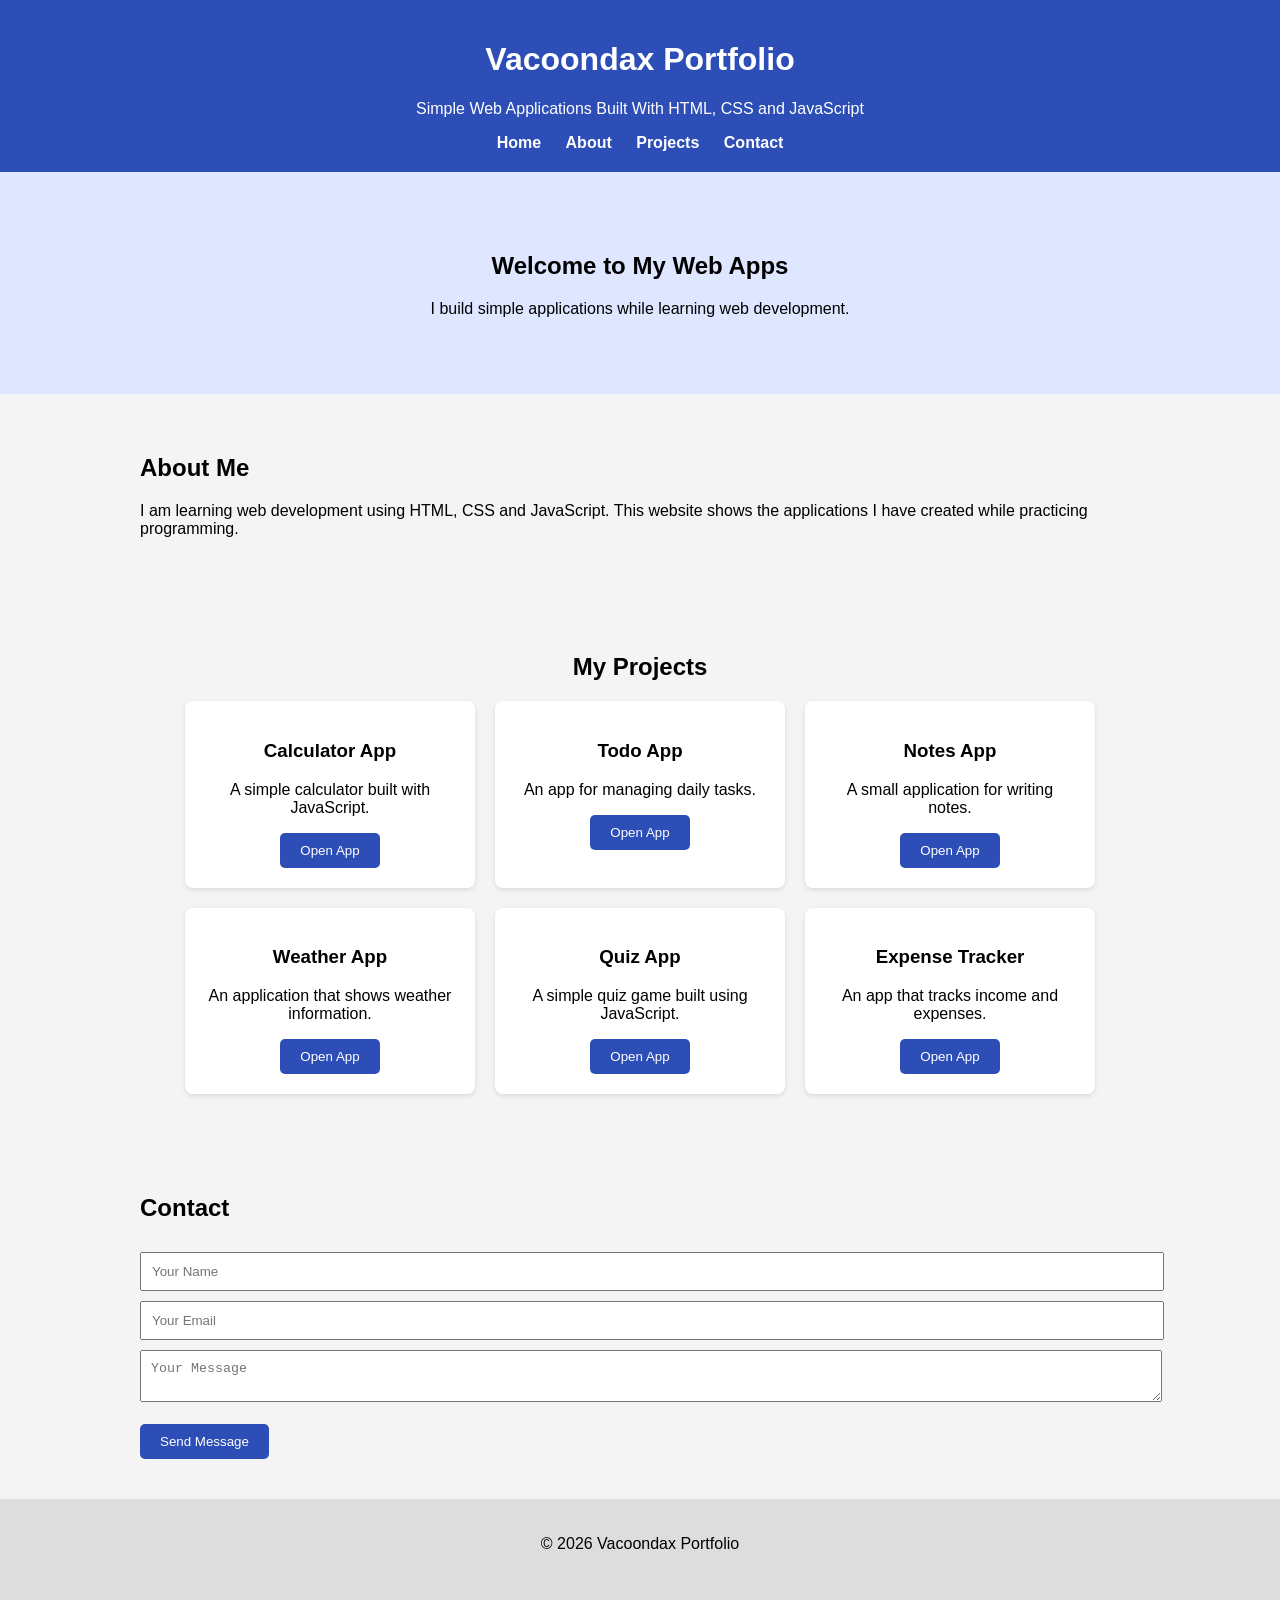
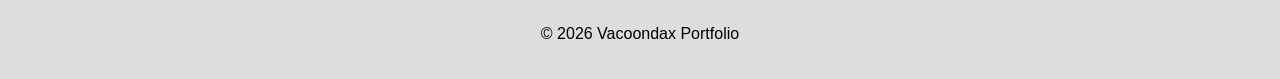
<file: index.html>
<!DOCTYPE html>
<html>

<head>

<title>Vacoondax Portfolio</title>

<meta name="viewport" content="width=device-width, initial-scale=1">

<link rel="manifest" href="manifest.json">

<style>

body{
font-family: Arial;
margin:0;
background:#f4f4f4;
}

header{
background:#2d4db7;
color:white;
padding:20px;
text-align:center;
}

nav a{
color:white;
margin:10px;
text-decoration:none;
font-weight:bold;
}

.hero{
text-align:center;
background:#dfe6ff;
padding:60px;
}

.container{
max-width:1000px;
margin:auto;
padding:40px;
}

.services{
display:flex;
gap:20px;
flex-wrap:wrap;
justify-content:center;
}

.card{
background:white;
padding:20px;
border-radius:8px;
box-shadow:0 2px 5px rgba(0,0,0,0.1);
width:250px;
text-align:center;
}

button{
padding:10px 20px;
background:#2d4db7;
color:white;
border:none;
border-radius:5px;
cursor:pointer;
}

input, textarea{
width:100%;
padding:10px;
margin-top:10px;
}

footer{
text-align:center;
padding:20px;
background:#ddd;
}

</style>

</head>

<body>

<header>

<h1>Vacoondax Portfolio</h1>
<p>Simple Web Applications Built With HTML, CSS and JavaScript</p>

<nav>
<a href="#">Home</a>
<a href="#">About</a>
<a href="#">Projects</a>
<a href="#">Contact</a>
</nav>

</header>

<div class="hero">

<h2>Welcome to My Web Apps</h2>

<p>I build simple applications while learning web development.</p>

</div>

<div class="container">

<h2>About Me</h2>

<p>
I am learning web development using HTML, CSS and JavaScript.
This website shows the applications I have created while practicing programming.
</p>

</div>

<div class="container">

<h2 style="text-align:center;">My Projects</h2>

<div class="services">

<div class="card">
<h3>Calculator App</h3>
<p>A simple calculator built with JavaScript.</p>
<a href="calculator.html" target="_blank">
<button>Open App</button>
</a>
</div>

<div class="card">
<h3>Todo App</h3>
<p>An app for managing daily tasks.</p>
<a href="todo.html" target="_blank">
<button>Open App</button>
</a>
</div>

<div class="card">
<h3>Notes App</h3>
<p>A small application for writing notes.</p>
<a href="notes.html" target="_blank">
<button>Open App</button>
</a>
</div>

<div class="card">
<h3>Weather App</h3>
<p>An application that shows weather information.</p>
<a href="weather.html" target="_blank">
<button>Open App</button>
</a>
</div>

<div class="card">
<h3>Quiz App</h3>
<p>A simple quiz game built using JavaScript.</p>
<a href="quiz.html" target="_blank">
<button>Open App</button>
</a>
</div>

<div class="card">
<h3>Expense Tracker</h3>
<p>An app that tracks income and expenses.</p>
<a href="expense-tracker.html" target="_blank">
<button>Open App</button>
</a>
</div>

</div>

</div>

<div class="container">

<h2>Contact</h2>

<input placeholder="Your Name">

<input placeholder="Your Email">

<textarea placeholder="Your Message"></textarea>

<br><br>

<button>Send Message</button>

</div>

<footer>

<p>© 2026 Vacoondax Portfolio</p>

</footer>

</body>

</html>
<footer>
<p>© 2026 Vacoondax Portfolio</p>
</footer>

<script>
if ('serviceWorker' in navigator) {
navigator.serviceWorker.register('service-worker.js')
.then(function() {
console.log("Service Worker Registered");
});
}
</script>

</body>
</html>
</file>
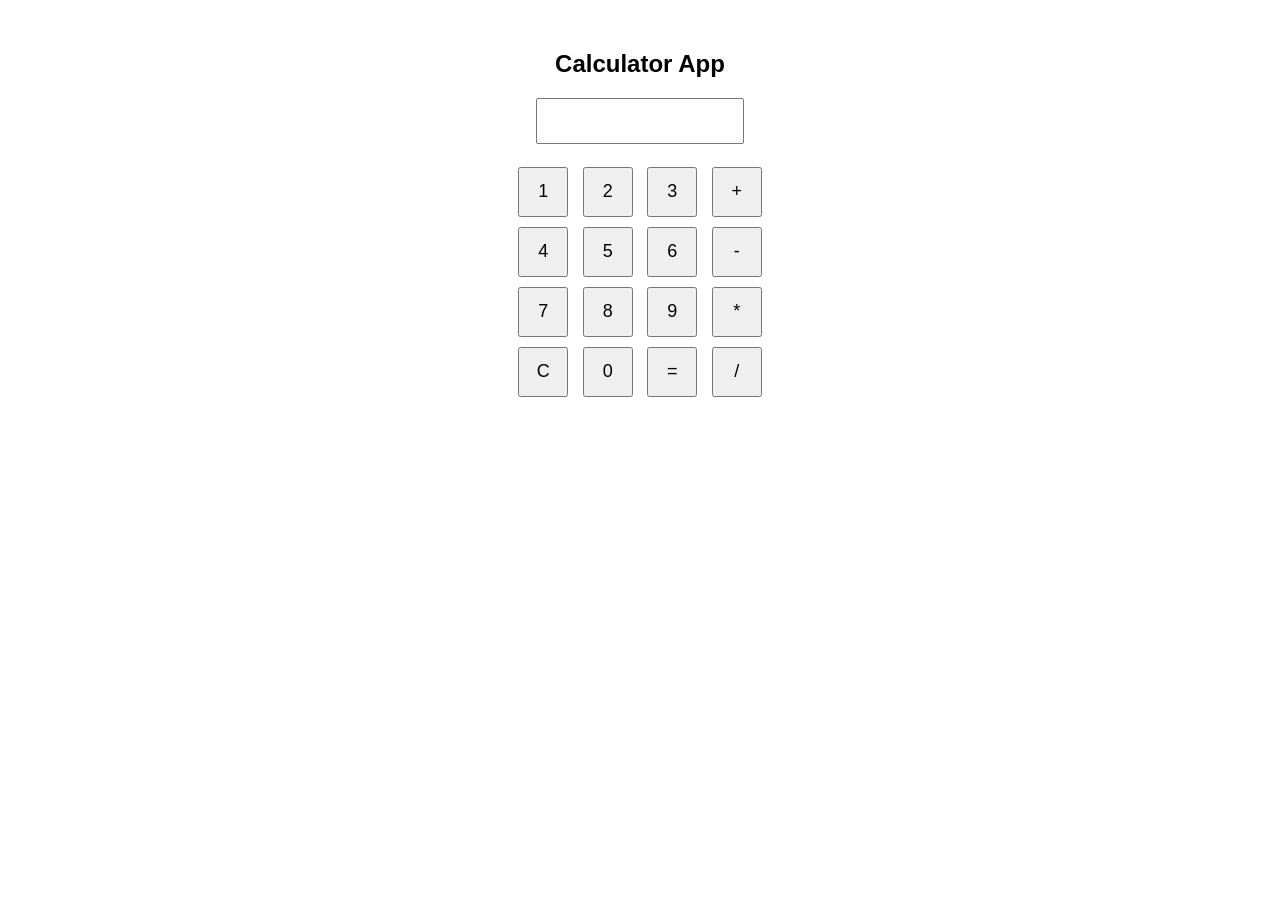
<file: calculator.html>
<!DOCTYPE html>
<html>
<head>
<title>Calculator</title>

<style>

body{
  font-family: Arial;
  text-align:center;
  margin-top:50px;
}

#display{
  width:200px;
  height:40px;
  font-size:20px;
  text-align:right;
}

button{
  width:50px;
  height:50px;
  font-size:18px;
  margin:5px;
}

</style>

</head>
<body>

<h2>Calculator App</h2>

<input id="display" readonly>

<br><br>

<button onclick="press('1')">1</button>
<button onclick="press('2')">2</button>
<button onclick="press('3')">3</button>
<button onclick="press('+')">+</button>

<br>

<button onclick="press('4')">4</button>
<button onclick="press('5')">5</button>
<button onclick="press('6')">6</button>
<button onclick="press('-')">-</button>

<br>

<button onclick="press('7')">7</button>
<button onclick="press('8')">8</button>
<button onclick="press('9')">9</button>
<button onclick="press('*')">*</button>

<br>

<button onclick="clearDisplay()">C</button>
<button onclick="press('0')">0</button>
<button onclick="calculate()">=</button>
<button onclick="press('/')">/</button>

<script>

let display = document.getElementById("display");

function press(value){
  display.value += value;
}

function calculate(){
  display.value = eval(display.value);
}

function clearDisplay(){
  display.value = "";
}

</script>

</body>
</html>
</file>
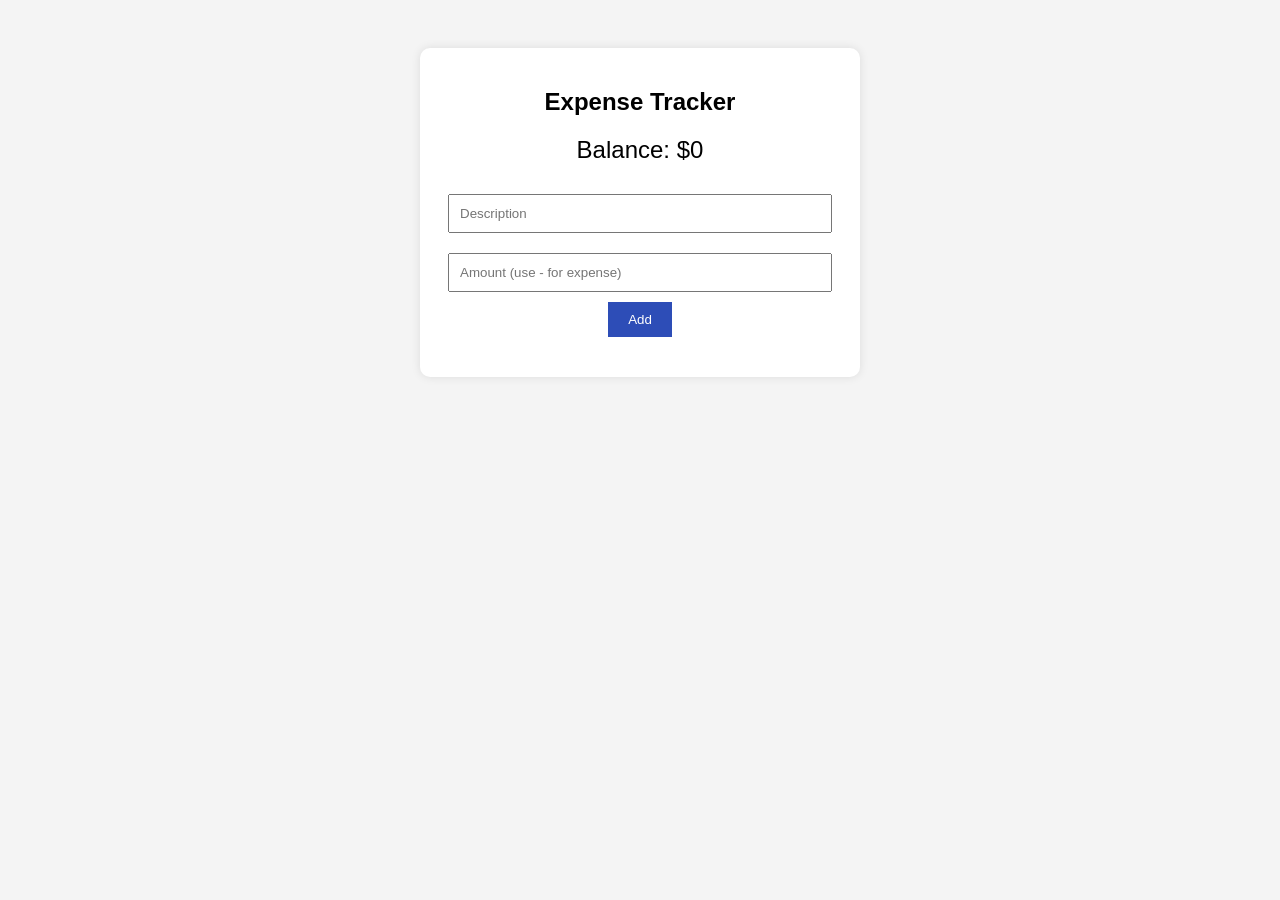
<file: expense-tracker.html>
<!DOCTYPE html>
<html>

<head>
<title>Expense Tracker</title>

<style>

body{
font-family:Arial;
background:#f4f4f4;
text-align:center;
padding:40px;
}

.container{
background:white;
padding:20px;
max-width:400px;
margin:auto;
border-radius:10px;
box-shadow:0 0 10px rgba(0,0,0,0.1);
}

input{
width:90%;
padding:10px;
margin:10px 0;
}

button{
padding:10px 20px;
background:#2d4db7;
color:white;
border:none;
cursor:pointer;
}

.balance{
font-size:24px;
margin:20px;
}

.list{
text-align:left;
margin-top:20px;
}

</style>

</head>

<body>

<div class="container">

<h2>Expense Tracker</h2>

<div class="balance">
Balance: $<span id="balance">0</span>
</div>

<input id="text" placeholder="Description">

<input id="amount" placeholder="Amount (use - for expense)">

<br>

<button onclick="addTransaction()">Add</button>

<div class="list" id="list"></div>

</div>

<script>

let balance = 0;

function addTransaction(){

let text = document.getElementById("text").value;
let amount = Number(document.getElementById("amount").value);

balance += amount;

document.getElementById("balance").innerText = balance;

let item = document.createElement("p");

item.innerText = text + " : $" + amount;

document.getElementById("list").appendChild(item);

}

</script>

</body>

</html>
</file>
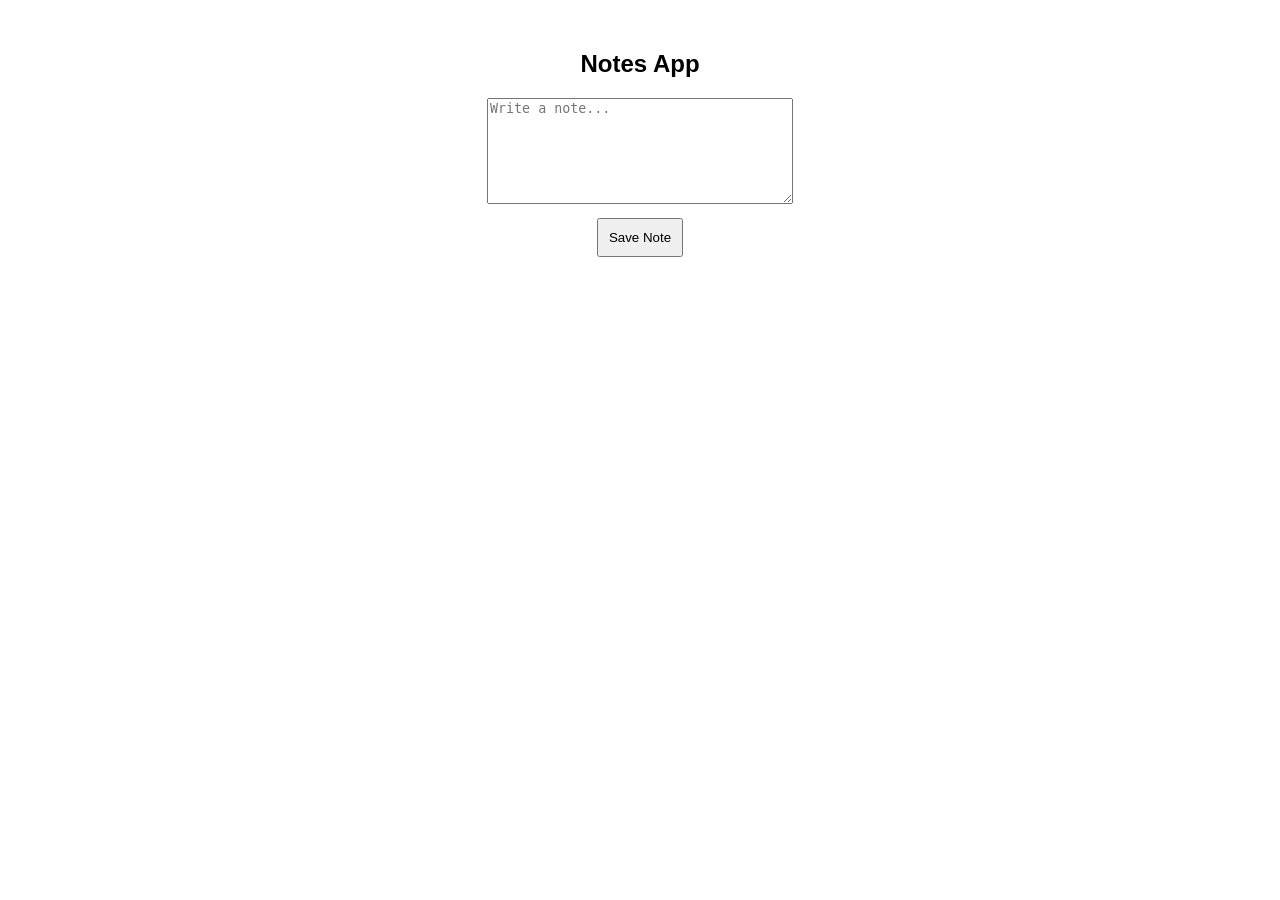
<file: notes.html>
<!DOCTYPE html>
<html>
<head>
<title>Notes App</title>

<style>

body{
font-family:Arial;
text-align:center;
margin-top:50px;
}

textarea{
width:300px;
height:100px;
}

button{
padding:10px;
margin-top:10px;
}

.note{
background:#f2f2f2;
padding:10px;
margin:10px;
}

</style>

</head>
<body>

<h2>Notes App</h2>

<textarea id="noteInput" placeholder="Write a note..."></textarea>

<br>

<button onclick="addNote()">Save Note</button>

<div id="notesContainer"></div>

<script>

let notes = JSON.parse(localStorage.getItem("notes")) || [];

function displayNotes(){

let container = document.getElementById("notesContainer");

container.innerHTML = "";

notes.forEach(function(note,index){

let div = document.createElement("div");

div.className = "note";

div.innerText = note;

let btn = document.createElement("button");

btn.innerText = "Delete";

btn.onclick = function(){

notes.splice(index,1);

localStorage.setItem("notes",JSON.stringify(notes));

displayNotes();

};

div.appendChild(btn);

container.appendChild(div);

});

}

function addNote(){

let input = document.getElementById("noteInput");

let note = input.value;

if(note === "") return;

notes.push(note);

localStorage.setItem("notes",JSON.stringify(notes));

input.value = "";

displayNotes();

}

displayNotes();

</script>

</body>
</html>
</file>
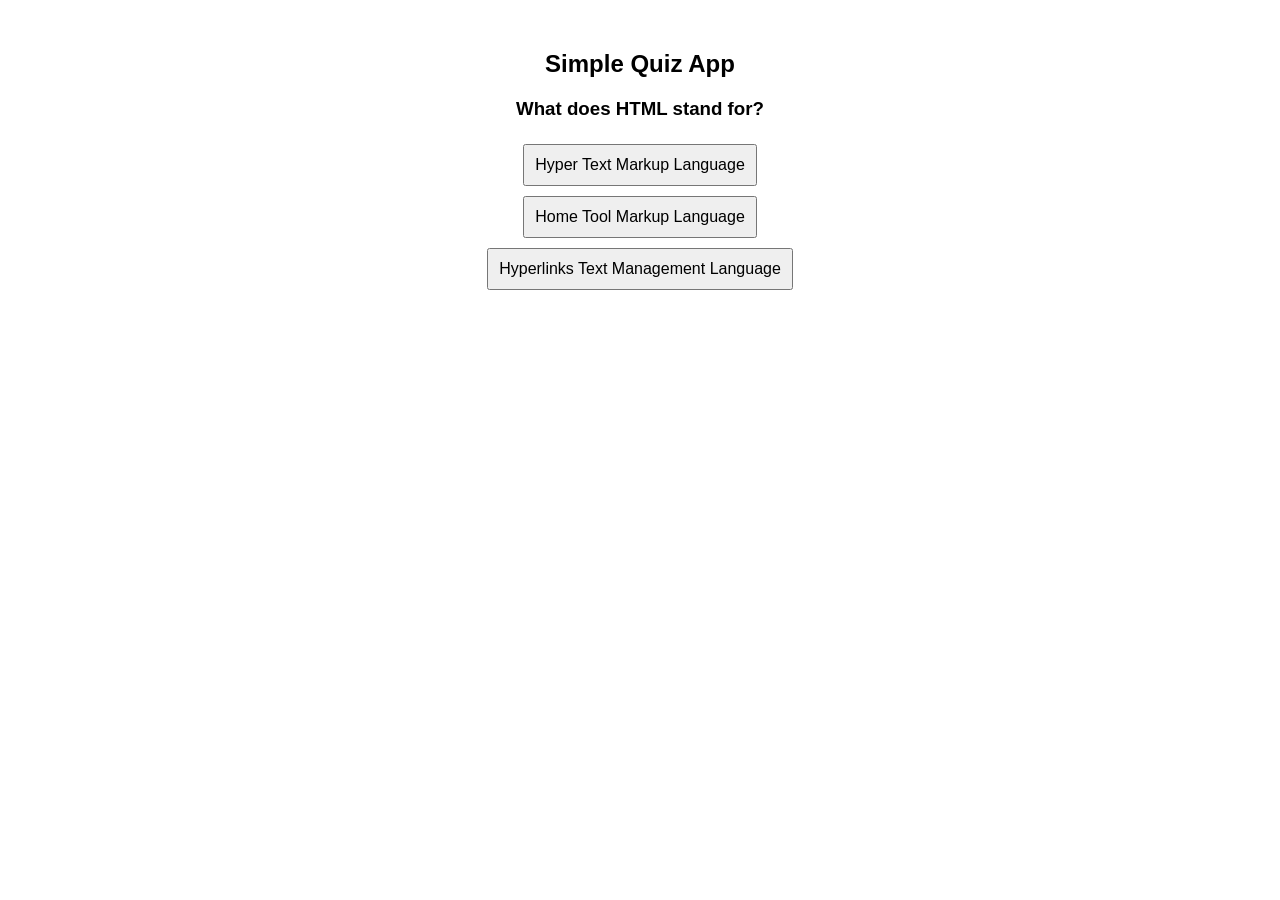
<file: quiz.html>
<!DOCTYPE html>
<html>

<head>
<title>Quiz App</title>

<style>

body{
font-family: Arial;
text-align:center;
margin-top:50px;
}

button{
padding:10px;
margin:5px;
font-size:16px;
cursor:pointer;
}

#result{
margin-top:20px;
font-size:20px;
font-weight:bold;
}

</style>

</head>

<body>

<h2>Simple Quiz App</h2>

<h3 id="question">What does HTML stand for?</h3>

<button onclick="checkAnswer('a')">Hyper Text Markup Language</button><br>
<button onclick="checkAnswer('b')">Home Tool Markup Language</button><br>
<button onclick="checkAnswer('c')">Hyperlinks Text Management Language</button>

<div id="result"></div>

<script>

function checkAnswer(answer){

if(answer === "a"){
document.getElementById("result").innerHTML = "Correct Answer 🎉";
}
else{
document.getElementById("result").innerHTML = "Wrong Answer ❌";
}

}

</script>

</body>

</html>
</file>
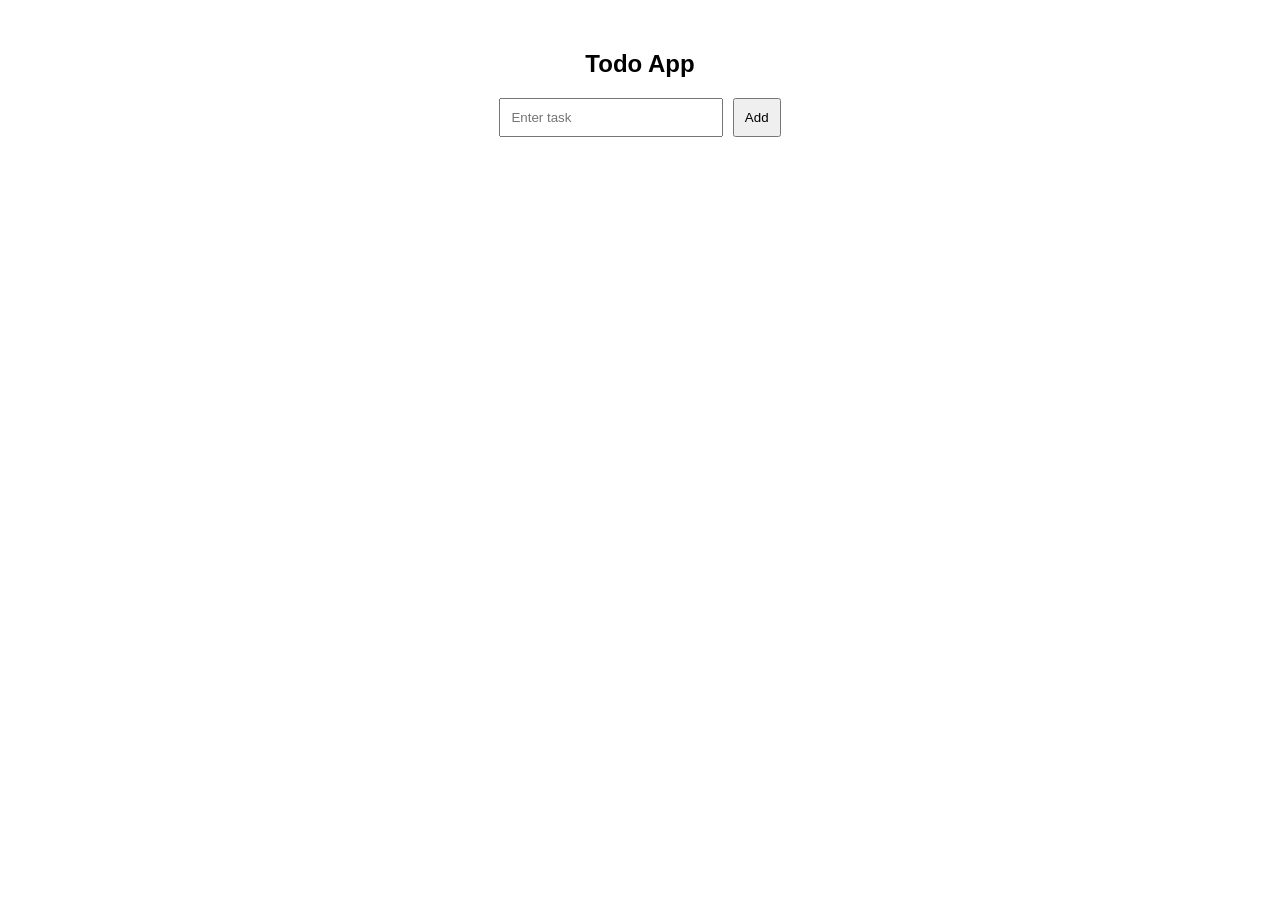
<file: todo.html>
<!DOCTYPE html>
<html>
<head>
<title>Todo App</title>

<style>

body{
font-family: Arial;
text-align:center;
margin-top:50px;
}

input{
padding:10px;
width:200px;
}

button{
padding:10px;
margin-left:5px;
}

li{
margin:10px;
}

</style>

</head>
<body>

<h2>Todo App</h2>

<input id="taskInput" placeholder="Enter task">
<button onclick="addTask()">Add</button>

<ul id="taskList"></ul>

<script>

let tasks = [];

function addTask(){

let input = document.getElementById("taskInput");

let task = input.value;

if(task === "") return;

tasks.push(task);

displayTasks();

input.value = "";

}

function displayTasks(){

let list = document.getElementById("taskList");

list.innerHTML = "";

tasks.forEach(function(task,index){

let li = document.createElement("li");

li.innerText = task;

let btn = document.createElement("button");

btn.innerText = "Delete";

btn.onclick = function(){
tasks.splice(index,1);
displayTasks();
};

li.appendChild(btn);

list.appendChild(li);

});

}

</script>

</body>
</html>
</file>
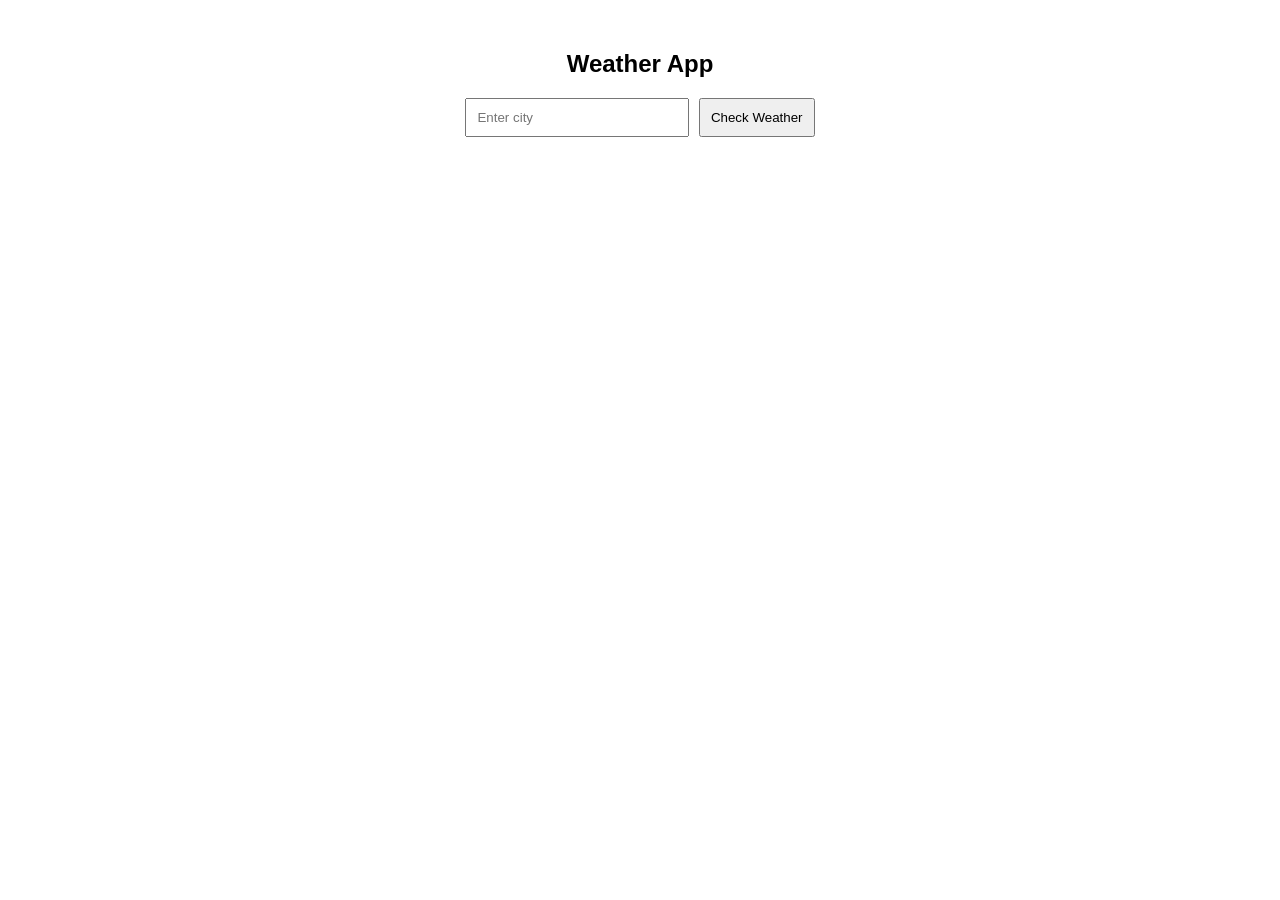
<file: weather.html>
<!DOCTYPE html>
<html>

<head>
<title>Weather App</title>

<style>

body{
font-family: Arial;
text-align:center;
margin-top:50px;
}

input{
padding:10px;
width:200px;
}

button{
padding:10px;
margin-left:5px;
cursor:pointer;
}

#weather{
margin-top:20px;
font-size:20px;
font-weight:bold;
}

</style>

</head>

<body>

<h2>Weather App</h2>

<input id="cityInput" placeholder="Enter city">

<button onclick="getWeather()">Check Weather</button>

<div id="weather"></div>

<script>

async function getWeather(){

let city = document.getElementById("cityInput").value;

let url = `https://api.openweathermap.org/data/2.5/weather?q=${city}&units=metric&appid=6f2fdc0be8b53bbaa0467233f21e201b`;

try{

let response = await fetch(url);

let data = await response.json();

if(data.cod === "404"){
document.getElementById("weather").innerHTML = "City not found";
return;
}

document.getElementById("weather").innerHTML =
"Temperature: " + data.main.temp + " °C";

}

catch(error){

document.getElementById("weather").innerHTML =
"Error getting weather data";

}

}

</script>

</body>

</html>
</file>
